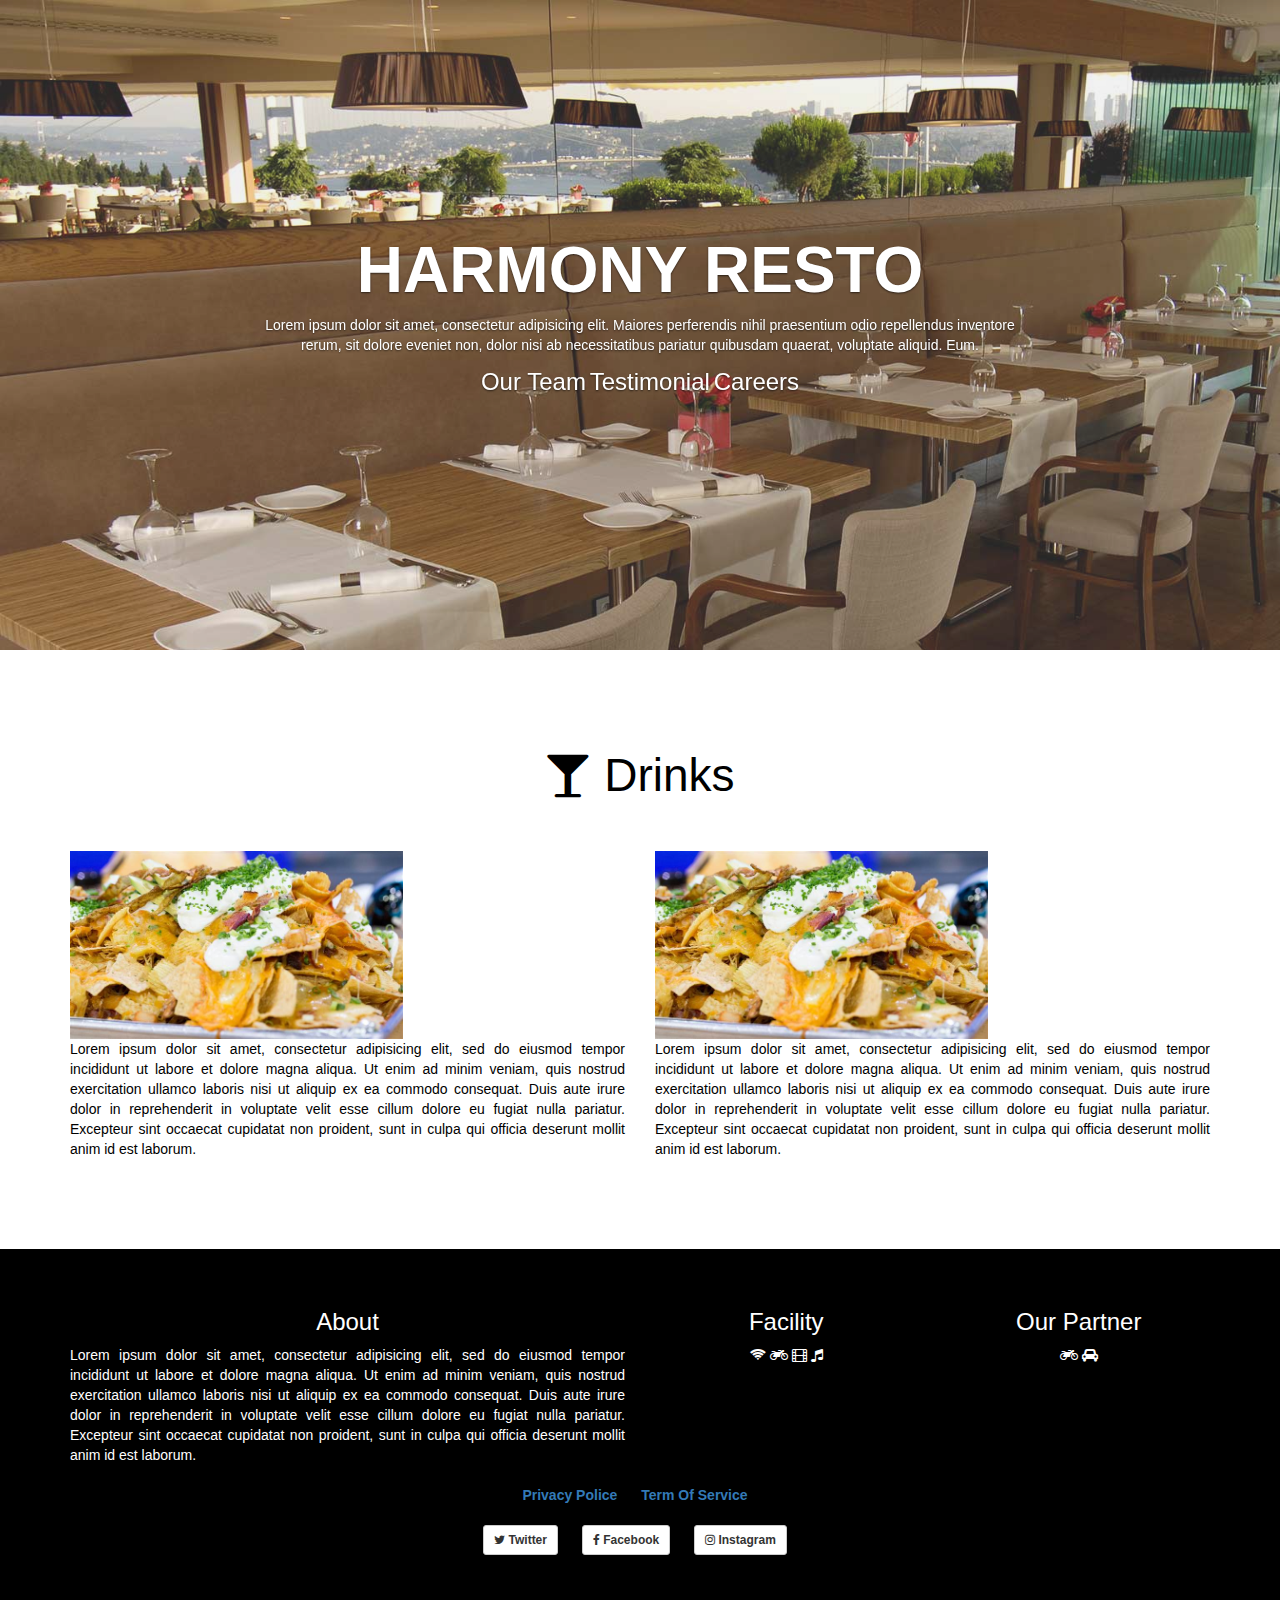
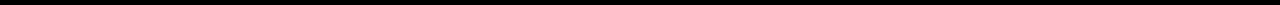
<file: edit.html>
<!DOCTYPE html>
<html>
<head>
	<title>Harmony Resto</title>
	<meta name="viewport" content="width=device-width">
	
	<link rel="stylesheet" type="text/css" href="css/bootstrap.min.css">
	<link rel="stylesheet" type="text/css" href="css/font-awesome.min.css">
	<link rel="stylesheet" type="text/css" href="css/style.css">
	<link rel="stylesheet" type="text/css" href="css/animate.css">
</head>
<body>
	  <!-- Wrapper for slides -->
	  <div class="carousel-inner" role="listbox">
	    <div class="item active pertama">
	      <!-- <img src="img/banner-bg.jpg" alt=""> -->
	      <div class="carousel-caption animated zoomIn">
	        <h1>Harmony Resto</h1>
					<p>Lorem ipsum dolor sit amet, consectetur adipisicing elit. Maiores perferendis nihil praesentium odio repellendus inventore rerum, sit dolore eveniet non, dolor nisi ab necessitatibus pariatur quibusdam quaerat, voluptate aliquid. Eum.</p>
				<div class="des">
					<a href="">Our Team</a>
					<a href="">Testimonial</a>
					<a href="">Careers</a>
				</div>
	      </div>
	    </div>
	    
	  </div>
	</div>


<!-- 	yang di edit mulai dari sini -->

	<div id="who-us" class="who-us text-center">
		<div class="container">
			<div class="row">
				<div class="col-md-12">
					<h2><i class="fa fa-glass" aria-hidden="true"></i> Drinks</h2>
					<br><br>
				</div>
			</div>
			<div class="row" style="text-align: justify;">
				<div class="col-md-6 item">
					<img src="img/image4.jpg" style="width: 60%" align="center">
					<p>Lorem ipsum dolor sit amet, consectetur adipisicing elit, sed do eiusmod
					tempor incididunt ut labore et dolore magna aliqua. Ut enim ad minim veniam,
					quis nostrud exercitation ullamco laboris nisi ut aliquip ex ea commodo
					consequat. Duis aute irure dolor in reprehenderit in voluptate velit esse
					cillum dolore eu fugiat nulla pariatur. Excepteur sint occaecat cupidatat non
					proident, sunt in culpa qui officia deserunt mollit anim id est laborum.</p>
				</div>
				<div class="col-md-6 item">
					<img src="img/image4.jpg" style="width: 60%" align="center">
					<p>Lorem ipsum dolor sit amet, consectetur adipisicing elit, sed do eiusmod
					tempor incididunt ut labore et dolore magna aliqua. Ut enim ad minim veniam,
					quis nostrud exercitation ullamco laboris nisi ut aliquip ex ea commodo
					consequat. Duis aute irure dolor in reprehenderit in voluptate velit esse
					cillum dolore eu fugiat nulla pariatur. Excepteur sint occaecat cupidatat non
					proident, sunt in culpa qui officia deserunt mollit anim id est laborum.</p>
				</div>
			</div>
		</div>
	</div>

<!-- sampai sini yah -->

	<div class="footer">
		<div class="container">
			<div class="row">
				<div class="col-md-6 kiri">
					<h3>About</h3>
					<p>Lorem ipsum dolor sit amet, consectetur adipisicing elit, sed do eiusmod
					tempor incididunt ut labore et dolore magna aliqua. Ut enim ad minim veniam,
					quis nostrud exercitation ullamco laboris nisi ut aliquip ex ea commodo
					consequat. Duis aute irure dolor in reprehenderit in voluptate velit esse
					cillum dolore eu fugiat nulla pariatur. Excepteur sint occaecat cupidatat non
					proident, sunt in culpa qui officia deserunt mollit anim id est laborum.</p>
				</div>
				<div class="kanan">
					<div class="col-md-3 fasilitas item">
						<h3>Facility</h3>
						<i class="fa fa-wifi" aria-hidden="true"></i>
						<i class="fa fa-motorcycle" aria-hidden="true"></i>
						<i class="fa fa-film" aria-hidden="true"></i>
						<i class="fa fa-music" aria-hidden="true"></i>
					</div>
					<div class="col-md-3 partner item">
						<h3>Our Partner</h3>
						<i class="fa fa-motorcycle" aria-hidden="true"></i>
						<i class="fa fa-car" aria-hidden="true"></i>
					</div>
				</div>
				<div class="col-md-12 tulis" align="center">
					<a href="">Privacy Police</a>
					<a href="">Term Of Service</a>
				</div>
				<div class="col-md-12 bawah" align="center">
					<a href="#" class="btn btn-sm btn-default"><i class="fa fa-twitter"></i> Twitter</a>
					<a href="#" class="btn btn-sm btn-default"><i class="fa fa-facebook"></i> Facebook</a>
					<a href="#" class="btn btn-sm btn-default"><i class="fa fa-instagram"></i> Instagram</a>
				</div>
			</div>
		</div>
	</div>
	
	<script src="https://code.jquery.com/jquery-3.2.0.min.js"></script>
	<script src="js/bootstrap.min.js"></script>
	<script src="js/custom.js"></script>
</body>
</html>
</file>
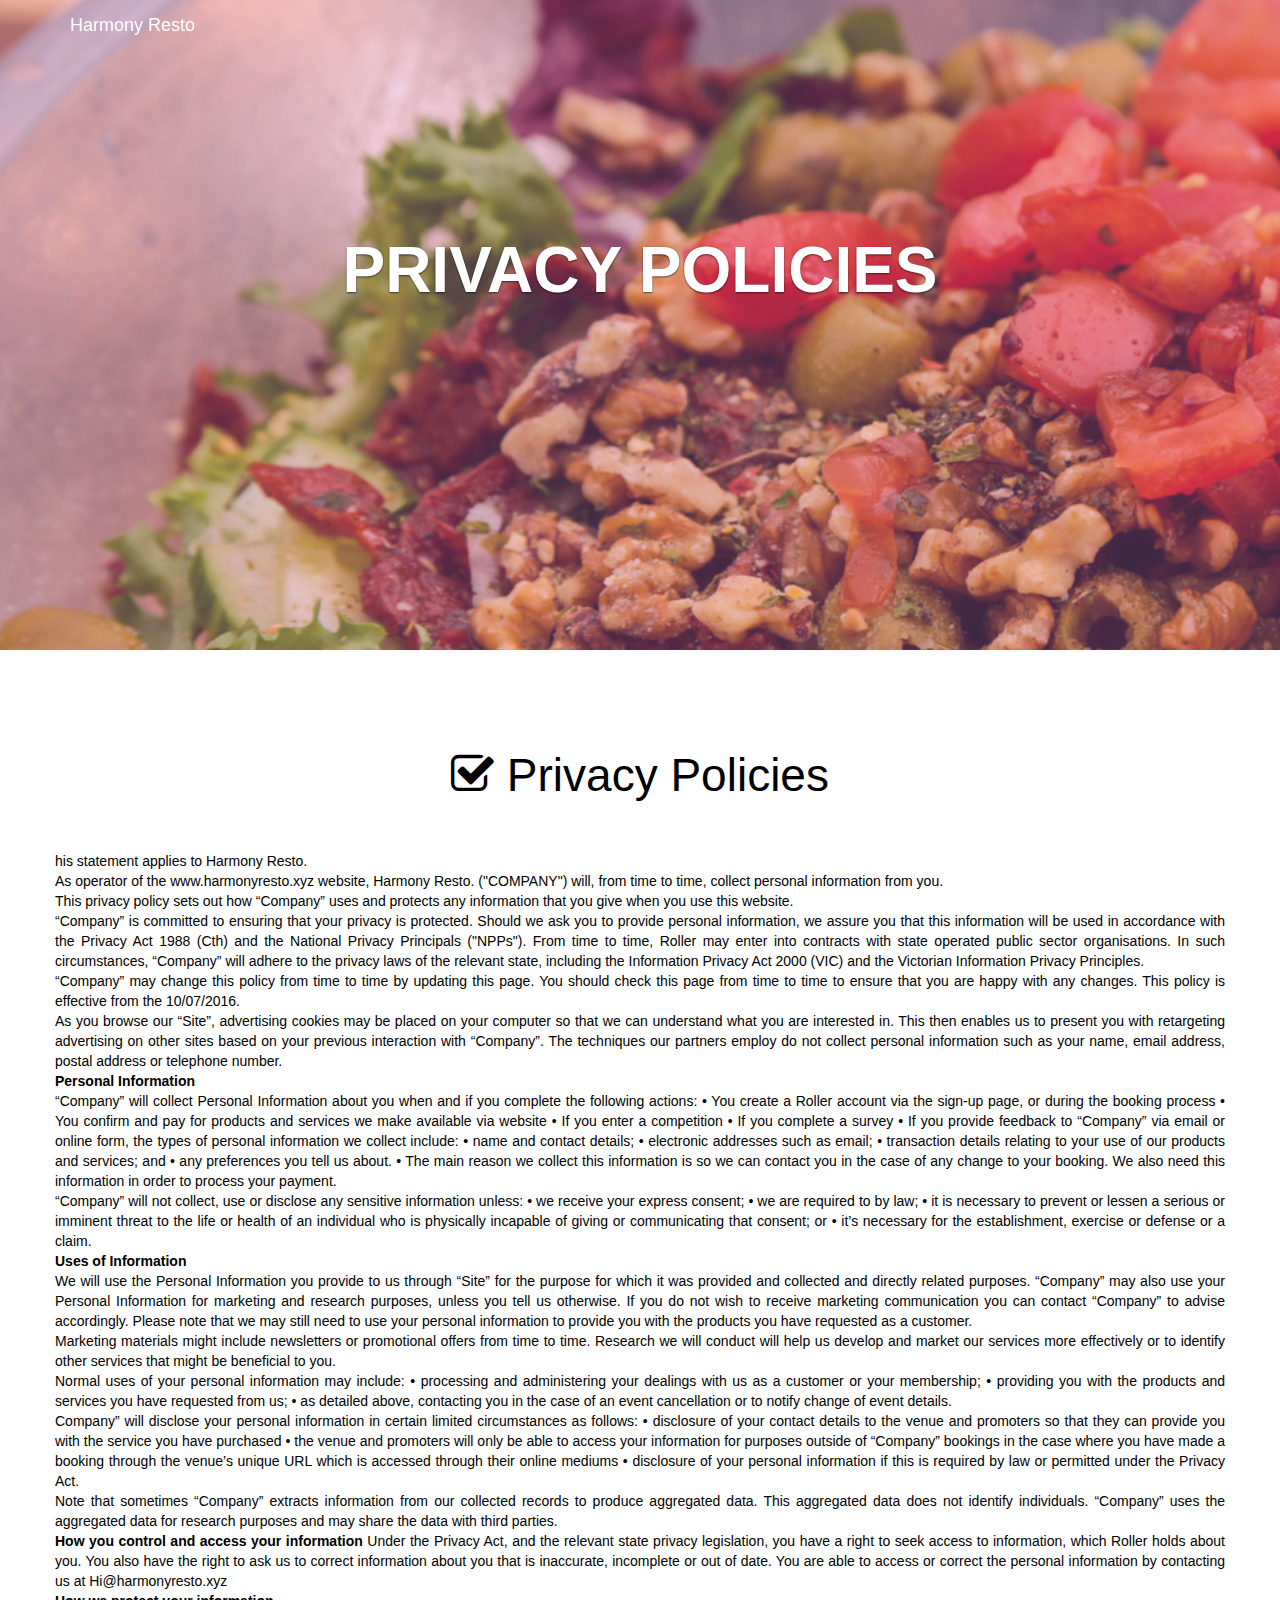
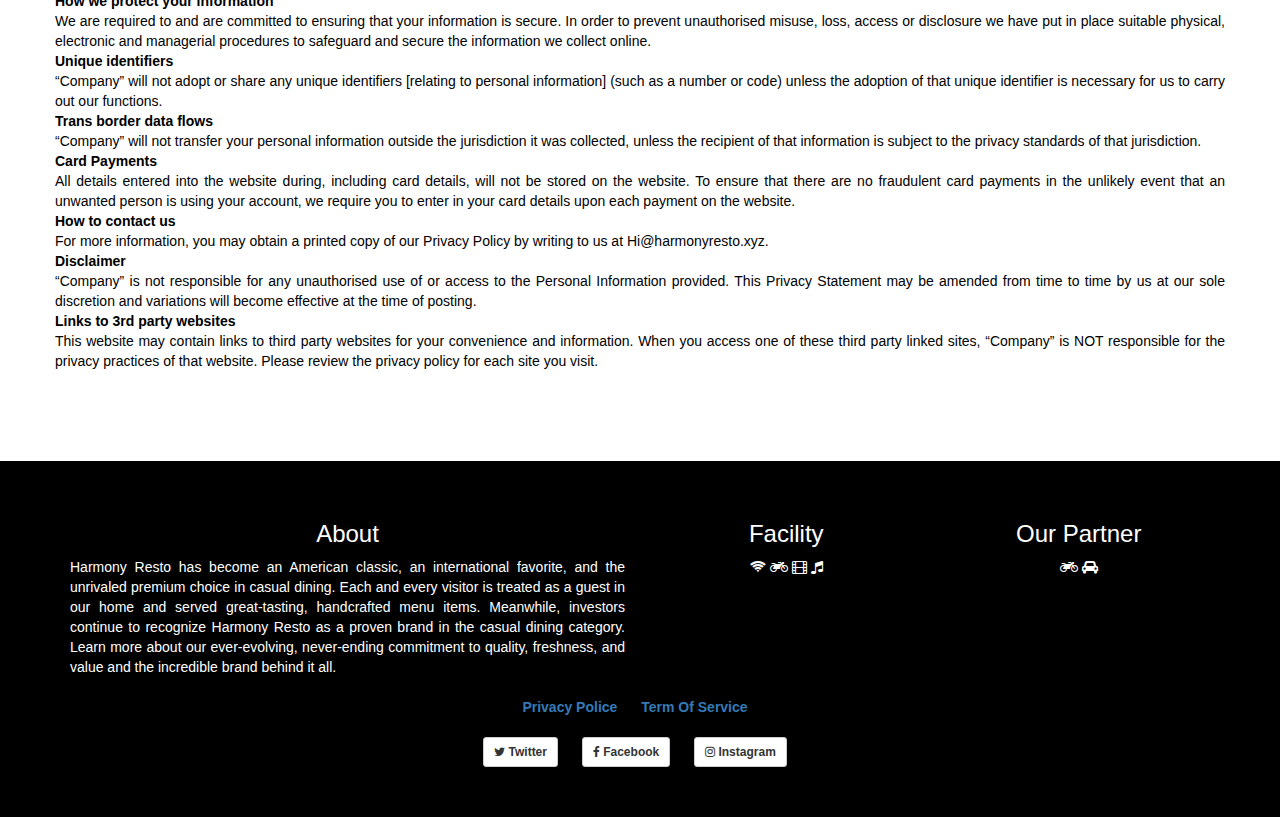
<file: Privacy.html>
<!DOCTYPE html>
<html>
<head>
	<title>Harmony Resto</title>
	<meta name="viewport" content="width=device-width">
	
	<link rel="stylesheet" type="text/css" href="css/bootstrap.min.css">
	<link rel="stylesheet" type="text/css" href="css/font-awesome.min.css">
	<link rel="stylesheet" type="text/css" href="css/style.css">
	<link rel="stylesheet" type="text/css" href="css/animate.css">
	<style type="text/css">
		.carousel-inner::before {
			background-image: url('img/image6.jpg');
		}
		.carousel-inner{
			background-color:hsla(290,60%,70%,0.3);
		}
		.navbar-fixed-top{
			position: absolute;
		}
	</style>
</head>
<body>
<nav class="navbar navbar-fixed-top" id="main-nav">
		<div class="container">
			<!-- Brand and toggle get grouped for better mobile display -->
			<div class="navbar-header">
				<button type="button" class="navbar-toggle collapsed" data-toggle="collapse" data-target="#bs-example-navbar-collapse-1" aria-expanded="false">
					<span class="sr-only">Toggle navigation</span>
					<span class="icon-bar"></span>
					<span class="icon-bar"></span>
					<span class="icon-bar"></span>
				</button>
				<a class="navbar-brand animated slideInLeft" href="index.html">Harmony Resto</a>
			</div>
		</div><!-- /.container-fluid -->
	</nav>
	<!-- Wrapper for slides -->
	<div class="carousel-inner" role="listbox">
	    <div class="item active pertama">
	      <!-- <img src="img/banner-bg.jpg" alt=""> -->
	      <div class="carousel-caption animated zoomIn">
	        <h1>Privacy Policies</h1>
				
	      </div>
	    </div>
	    
	  </div>
	</div>

<!-- 	yang di edit mulai dari sini -->

	<div id="who-us" class="who-us text-center">
		<div class="container">
			<div class="row">
				<div class="col-md-12">
					<h2><i class="fa fa-check-square-o" aria-hidden="true"></i> Privacy Policies</h2>
					<br><br>
				</div>
			</div>
			<div class="row">
				<div class="item posting">
					<p>his statement applies to Harmony Resto.
						<br>
					As operator of the www.harmonyresto.xyz website, Harmony Resto.  ("COMPANY") will, from time to time, collect personal information from you.
							<br>
					This privacy policy sets out how “Company” uses and protects any information that you give when you use this website.
							<br>
					“Company” is committed to ensuring that your privacy is protected. Should we ask you to provide personal information, we assure you that this information will be used in accordance with the Privacy Act 1988 (Cth) and the National Privacy Principals ("NPPs"). From time to time, Roller may enter into contracts with state operated public sector organisations. In such circumstances, “Company” will adhere to the privacy laws of the relevant state, including the Information Privacy Act 2000 (VIC) and the Victorian Information Privacy Principles.
							<br>
					“Company” may change this policy from time to time by updating this page. You should check this page from time to time to ensure that you are happy with any changes. This policy is effective from the 10/07/2016.
							<br>
					As you browse our “Site”, advertising cookies may be placed on your computer so that we can understand what you are interested in. This then enables us to present you with retargeting advertising on other sites based on your previous interaction with “Company”. The techniques our partners employ do not collect personal information such as your name, email address, postal address or telephone number.
							<br>
					<b>Personal Information</b><br>
					“Company”  will collect Personal Information about you when and if you complete the following actions:

					•    You create a Roller account via the sign-up page, or during the booking process
					•    You confirm and pay for products and services we make available via website
					•    If you enter a competition
					•    If you complete a survey
					•    If you provide feedback to “Company”  via email or online form, the types of personal information we collect include:

					•    name and contact details;
					•    electronic addresses such as email;
					•    transaction details relating to your use of our products and services; and
					•    any preferences you tell us about.
					•    The main reason we collect this information is so we can contact you in the case of any change to your booking. We also need this information in order to process your payment.
						<br>
					“Company”  will not collect, use or disclose any sensitive information unless:

					•    we receive your express consent;
					•    we are required to by law;
					•    it is necessary to prevent or lessen a serious or imminent threat to the life or health of an individual who is physically incapable of giving or communicating that consent; or
					•    it’s necessary for the establishment, exercise or defense or a claim.
						<br>
					<b>Uses of Information</b><br>
					We will use the Personal Information you provide to us through “Site” for the purpose for which it was provided and collected and directly related purposes. “Company” may also use your Personal Information for marketing and research purposes, unless you tell us otherwise. If you do not wish to receive marketing communication you can contact “Company” to advise accordingly. Please note that we may still need to use your personal information to provide you with the products you have requested as a customer.
						<br>
					Marketing materials might include newsletters or promotional offers from time to time. Research we will conduct will help us develop and market our services more effectively or to identify other services that might be beneficial to you.
						<br>
					Normal uses of your personal information may include:

					•    processing and administering your dealings with us as a customer or your membership;
					•    providing you with the products and services you have requested from us;
					•    as detailed above, contacting you in the case of an event cancellation or to notify change of event details.
						<br>
					Company” will disclose your personal information in certain limited circumstances as follows:

					•    disclosure of your contact details to the venue and promoters so that they can provide you with the service you have purchased
					•    the venue and promoters will only be able to access your information for purposes outside of “Company” bookings in the case where you have made a booking through the venue’s unique URL which is accessed through their online mediums
					•    disclosure of your personal information if this is required by law or permitted under the Privacy Act.
						<br>
					Note that sometimes “Company” extracts information from our collected records to produce aggregated data. This aggregated data does not identify individuals. “Company” uses the aggregated data for research purposes and may share the data with third parties.
						<br>
					<b>How you control and access your information</b>
					Under the Privacy Act, and the relevant state privacy legislation, you have a right to seek access to information, which Roller holds about you. You also have the right to ask us to correct information about you that is inaccurate, incomplete or out of date. You are able to access or correct the personal information by contacting us at Hi@harmonyresto.xyz
						<br>
					<b>How we protect your information</b><br>
					We are required to and are committed to ensuring that your information is secure. In order to prevent unauthorised misuse, loss, access or disclosure we have put in place suitable physical, electronic and managerial procedures to safeguard and secure the information we collect online.
						<br>
					<b>Unique identifiers</b><br>
					“Company” will not adopt or share any unique identifiers [relating to personal information] (such as a number or code) unless the adoption of that unique identifier is necessary for us to carry out our functions.
						<br>
					<b>Trans border data flows</b><br>
					“Company” will not transfer your personal information outside the jurisdiction it was collected, unless the recipient of that information is subject to the privacy standards of that jurisdiction.
						<br>
					<b>Card Payments</b><br>
					All details entered into the website during, including card details, will not be stored on the website. To ensure that there are no fraudulent card payments in the unlikely event that an unwanted person is using your account, we require you to enter in your card details upon each payment on the website.
						<br>
					<b>How to contact us</b><br>
					For more information, you may obtain a printed copy of our Privacy Policy by writing to us at Hi@harmonyresto.xyz.
						<br>
					<b>Disclaimer</b><br>
					“Company” is not responsible for any unauthorised use of or access to the Personal Information provided. This Privacy Statement may be amended from time to time by us at our sole discretion and variations will become effective at the time of posting.
						<br>
					<b>Links to 3rd party websites</b><br>
					This website may contain links to third party websites for your convenience and information. When you access one of these third party linked sites, “Company” is NOT responsible for the privacy practices of that website. Please review the privacy policy for each site you visit.</p>
				</div>
			</div>
		</div>
	</div>


<!-- sampai sini yah -->

	<div class="footer">
		<div class="container">
			<div class="row">
				<div class="col-md-6 kiri">
					<h3>About</h3>
					<p>Harmony Resto has become an American classic, an international favorite, and the unrivaled premium choice in casual dining. Each and every visitor is treated as a guest in our home and served great-tasting, handcrafted menu items. Meanwhile, investors continue to recognize Harmony Resto as a proven brand in the casual dining category. Learn more about our ever-evolving, never-ending commitment to quality, freshness, and value and the incredible brand behind it all.</p>
				</div>
				<div class="kanan">
					<div class="col-md-3 fasilitas item">
						<h3>Facility</h3>
						<i class="fa fa-wifi" aria-hidden="true"></i>
						<i class="fa fa-motorcycle" aria-hidden="true"></i>
						<i class="fa fa-film" aria-hidden="true"></i>
						<i class="fa fa-music" aria-hidden="true"></i>
					</div>
					<div class="col-md-3 partner item">
						<h3>Our Partner</h3>
						<i class="fa fa-motorcycle" aria-hidden="true"></i>
						<i class="fa fa-car" aria-hidden="true"></i>
					</div>
				</div>
				<div class="col-md-12 tulis" align="center">
					<a href="Privacy.html">Privacy Police</a>
					<a href="Tos.html">Term Of Service</a>
				</div>
				<div class="col-md-12 bawah" align="center">
					<a href="#" class="btn btn-sm btn-default"><i class="fa fa-twitter"></i> Twitter</a>
					<a href="#" class="btn btn-sm btn-default"><i class="fa fa-facebook"></i> Facebook</a>
					<a href="#" class="btn btn-sm btn-default"><i class="fa fa-instagram"></i> Instagram</a>
				</div>
			</div>
		</div>
	</div>
	
	<script src="https://code.jquery.com/jquery-3.2.0.min.js"></script>
	<script src="js/bootstrap.min.js"></script>
	<script src="js/custom.js"></script>
</body>
</html>
</file>
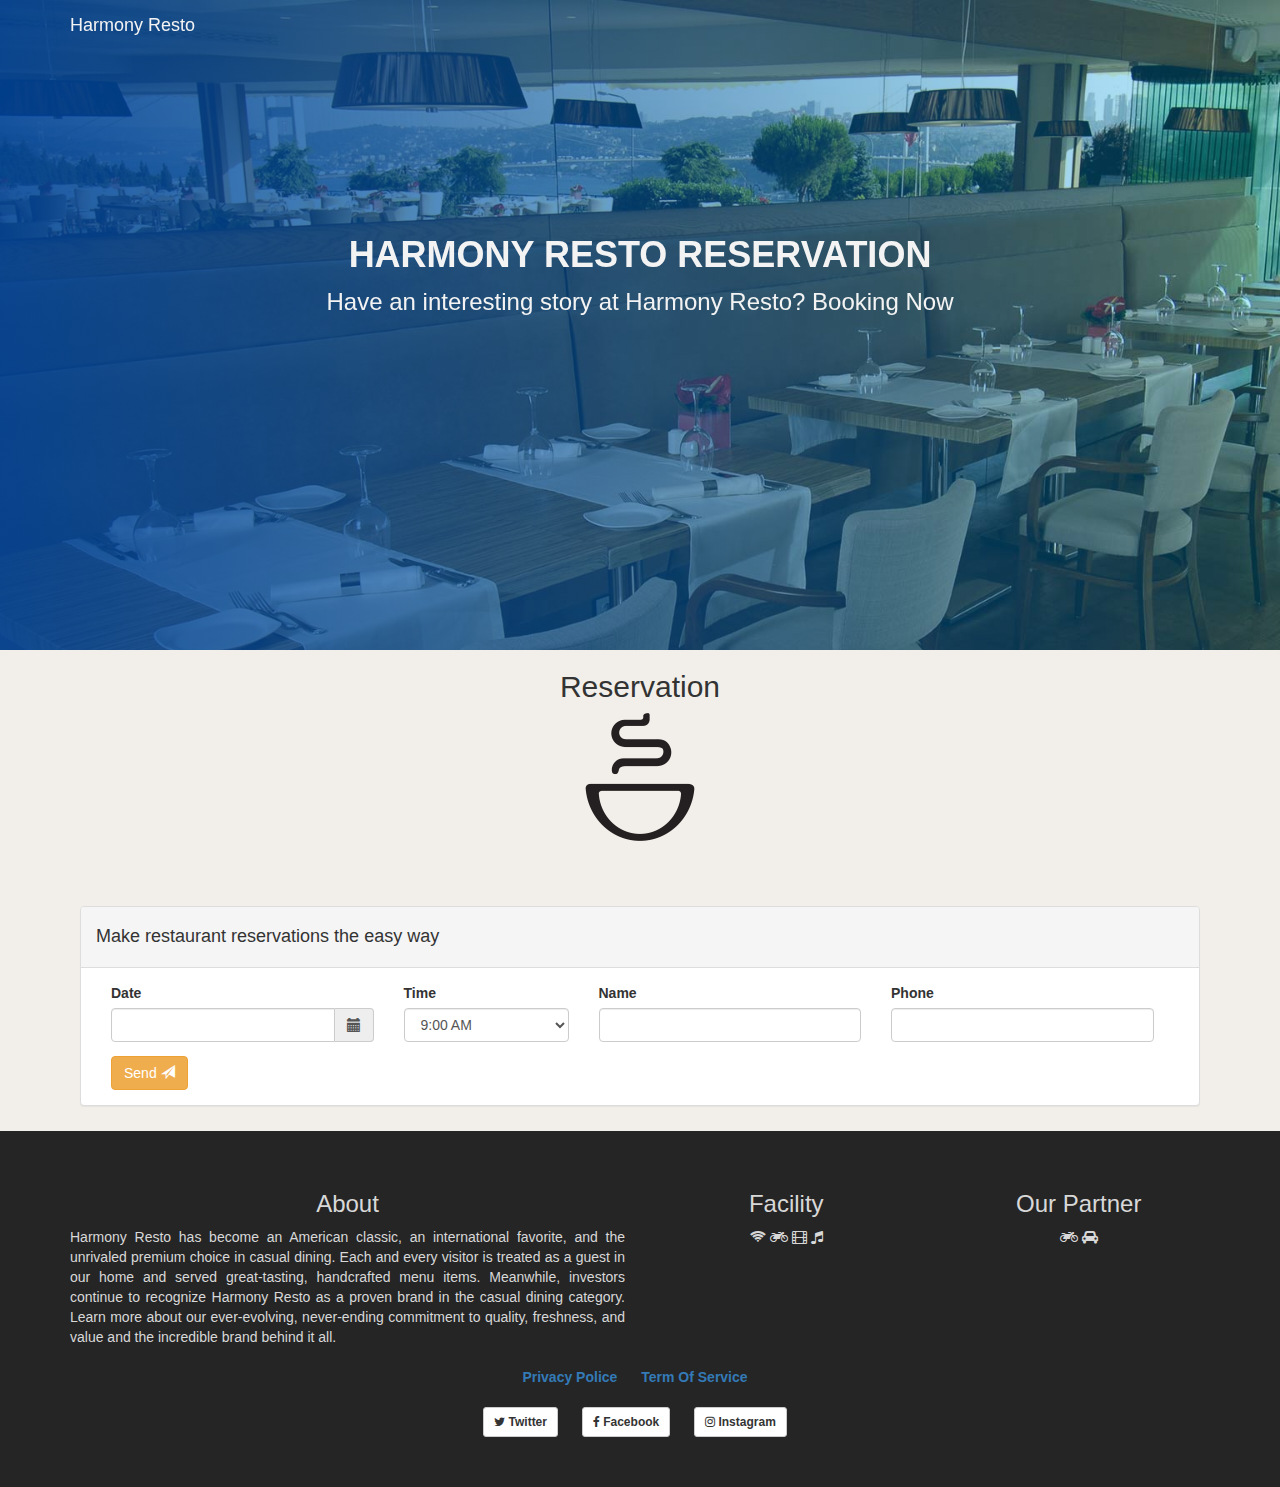
<file: braga/boking.html>
<!DOCTYPE html>
<html>
<head>
    <title>Harmony Resto</title>
    <meta name="viewport" content="width=device-width">
    
    <link rel="stylesheet" type="text/css" href="css/bootstrap.min.css">
    <link rel="stylesheet" type="text/css" href="css/font-awesome.min.css">
    <link rel="stylesheet" type="text/css" href="css/style.css">
    <link rel="stylesheet" type="text/css" href="css/animate.css">
    <style type="text/css">
        body{
            background-color: rgba(150, 122, 85, 0.12);
        }
        .panel-default{
            margin: 25px;
        }
        .center-div{
            margin: 0 auto;
            width:80%; /* value of your choice which suits your alignment */
        }
        .navbar-fixed-top{
            position: absolute;
        }
    </style>
</head>
<body>
<nav class="navbar navbar-fixed-top" id="main-nav">
        <div class="container">
            <!-- Brand and toggle get grouped for better mobile display -->
            <div class="navbar-header">
                <button type="button" class="navbar-toggle collapsed" data-toggle="collapse" data-target="#bs-example-navbar-collapse-1" aria-expanded="false">
                    <span class="sr-only">Toggle navigation</span>
                    <span class="icon-bar"></span>
                    <span class="icon-bar"></span>
                    <span class="icon-bar"></span>
                </button>
                <a class="navbar-brand animated slideInLeft" href="../index.html">Harmony Resto</a>
            </div>
        </div><!-- /.container-fluid -->
    </nav>
      <!-- Wrapper for slides -->
      <div class="carousel-inner carousel-header" role="listbox">
        <div class="item active pertama">
          <!-- <img src="img/banner-bg.jpg" alt=""> -->
          <div class="carousel-caption animated zoomIn">
            <h1>Harmony Resto Reservation</h1>
                <div class="des">
                    <p>Have an interesting story at Harmony Resto? Booking Now</p>
                </div>
          </div>
        </div>
        
      </div>
    </div>


<!--    yang di edit mulai dari sini -->
        <div class="container">
            <div class="row text-center">
                <div class="col-md-12">
                    <h2>Reservation</h2>
                    <img class="img-responsive" src="img/coffe.png" alt="Reservation" style="margin: 0 auto;">
                    <br><br>
                </div>
            </div>
            <div class="row">
                
                <div class="panel panel-default">
                  <div class="panel-heading"><h4>Make restaurant reservations the easy way</h4></div>
                  <div class="panel-body">
                    <div class="container text-left">
                        <div class="row">
                            <form id="booknow" class="form" autocomplete="off">

                            <!--BOOK NOW-->
                                <div class="col-md-3 date"><label>Date</label>
                                    <div class="input-group date" data-date="">
                                        <input type="text" class="form-control" name="tgl_book" required/>
                                        <span class="input-group-addon add-on"><i class="glyphicon glyphicon-calendar"></i></span>
                                    </div>
                                </div>
                                <div class="col-md-2">
                                    <label>Time</label>
                                    <select class="form-control" name="time_book" id="timebook" autocomplete="off" required>
                                        <option value="09:00">9:00 AM</option>
                                        <option value="09:30">9:30 AM</option>
                                        <option value="10:00">10:00 AM</option>
                                        <option value="10:30">10:30 AM</option>
                                        <option value="11:00">11:00 AM</option>
                                        <option value="11:30">11:30 AM</option>
                                        <option value="12:00">12:00 PM</option>
                                        <option value="12:30">12:30 PM</option>
                                        <option value="13:00">1:00 PM</option>
                                        <option value="13:30">1:30 PM</option>
                                        <option value="14:00">2:00 PM</option>
                                        <option value="14:30">2:30 PM</option>
                                        <option value="15:00">3:00 PM</option>
                                        <option value="15:30">3:30 PM</option>
                                        <option value="16:00">4:00 PM</option>
                                        <option value="16:30">4:30 PM</option>
                                        <option value="17:00">5:00 PM</option>
                                        <option value="17:30">5:30 PM</option>
                                        <option value="18:00">6:00 PM</option>
                                        <option value="18:30">6:30 PM</option>
                                        <option value="19:00">7:00 PM</option>
                                        <option value="19:30">7:30 PM</option>
                                        <option value="20:00">8:00 PM</option>
                                        <option value="20:30">8:30 PM</option>
                                        <option value="21:00">9:00 PM</option>
                                        <option value="21:30">9:30 PM</option>
                                        <option value="22:00">10:00 PM</option>
                                        <option value="22:30">10:30 PM</option>
                                        <option value="23:00">11:00 PM</option>
                                        <option value="23:30">11:30 PM</option>
                                    </select>
                                </div>
                                <div class="col-md-3">
                                    <label>Name</label>
                                    <input type="text" value="" name="name" class="form-control date_departure hasDatepicker" autocomplete="off" required>
                                </div>
                                <div class="col-md-3">
                                    <label>Phone</label>
                                    <input type="text" value="" name="phone" class="form-control date_departure hasDatepicker" autocomplete="off" required>
                                </div>

                                  <div class="col-md-4" style="margin-top: 1em;position: relative;right: 0;left: 0;">
                                    <button type="submit" class="btn btn-warning" >Send <span class="glyphicon glyphicon-send"></span></button>
                                  </div>

                            </form>
                        </div>
                    </div>
                  </div>
                </div>
            </div>
        </div>
    </div>

<!-- sampai sini yah -->

    <div class="footer">
        <div class="container">
            <div class="row">
                <div class="col-md-6 kiri">
                    <h3>About</h3>
                    <p>Harmony Resto has become an American classic, an international favorite, and the unrivaled premium choice in casual dining. Each and every visitor is treated as a guest in our home and served great-tasting, handcrafted menu items. Meanwhile, investors continue to recognize Harmony Resto as a proven brand in the casual dining category. Learn more about our ever-evolving, never-ending commitment to quality, freshness, and value and the incredible brand behind it all.</p>
                </div>
                <div class="kanan">
                    <div class="col-md-3 fasilitas item">
                        <h3>Facility</h3>
                        <i class="fa fa-wifi" aria-hidden="true"></i>
                        <i class="fa fa-motorcycle" aria-hidden="true"></i>
                        <i class="fa fa-film" aria-hidden="true"></i>
                        <i class="fa fa-music" aria-hidden="true"></i>
                    </div>
                    <div class="col-md-3 partner item">
                        <h3>Our Partner</h3>
                        <i class="fa fa-motorcycle" aria-hidden="true"></i>
                        <i class="fa fa-car" aria-hidden="true"></i>
                    </div>
                </div>
                <div class="col-md-12 tulis" align="center">
                    <a href="../Privacy.html">Privacy Police</a>
                    <a href="../Tos.html">Term Of Service</a>
                </div>
                <div class="col-md-12 bawah" align="center">
                    <a href="#" class="btn btn-sm btn-default"><i class="fa fa-twitter"></i> Twitter</a>
                    <a href="#" class="btn btn-sm btn-default"><i class="fa fa-facebook"></i> Facebook</a>
                    <a href="#" class="btn btn-sm btn-default"><i class="fa fa-instagram"></i> Instagram</a>
                </div>
            </div>
        </div>
    </div>



    <!--
    
    <script src="http://formvalidation.io/vendor/formvalidation/js/formValidation.min.js"></script>
    <script src="http://formvalidation.io/vendor/formvalidation/js/framework/bootstrap.min.js"></script>
    <script src="js/bootstrap-datepicker.js"></script>
    <script src="js/custom.js"></script>

     -->
    <script src="js/jquery-2.2.4.min.js"></script>
    <script src="js/bootstrap.min.js"></script>

</body>
</html>
</file>
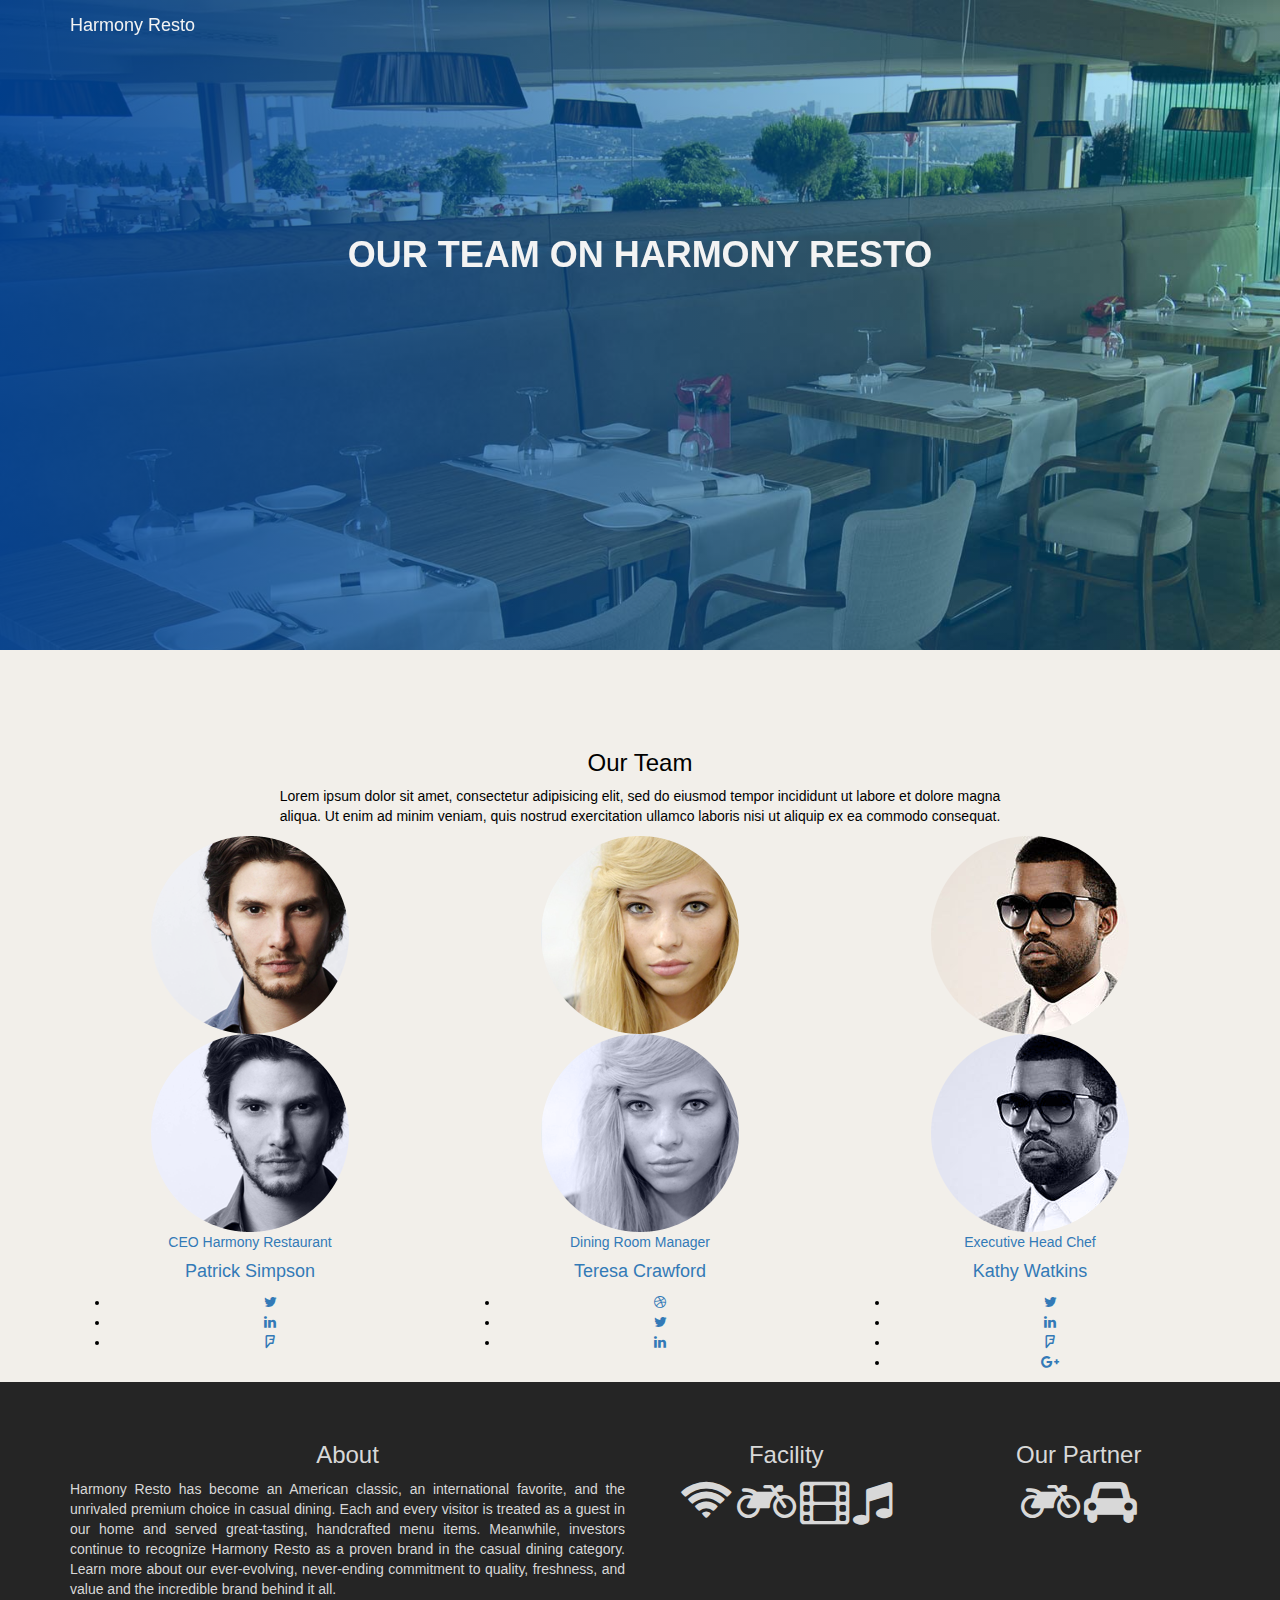
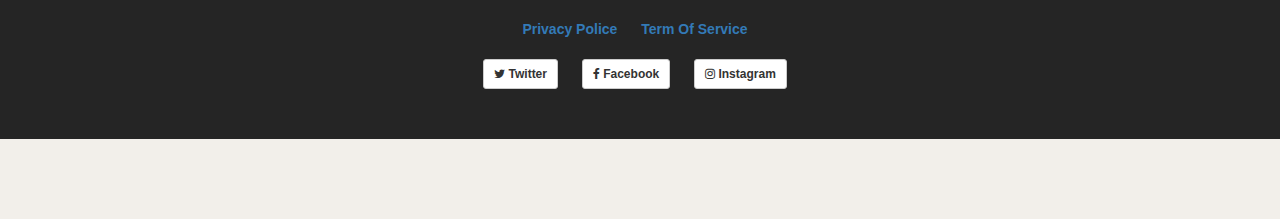
<file: braga/ourteam.html>
<!DOCTYPE html>
<html>
<head>
    <title>Harmony Resto</title>
    <meta name="viewport" content="width=device-width">
    
    <link rel="stylesheet" type="text/css" href="css/bootstrap.min.css">
    <link rel="stylesheet" type="text/css" href="css/font-awesome.min.css">
    <link rel="stylesheet" type="text/css" href="css/style.css">
    <link rel="stylesheet" type="text/css" href="css/animate.css">
    <style type="text/css">
        body{
            background-color: rgba(150, 122, 85, 0.12);
        }
        .panel-default{
            margin: 25px;
        }
        .center-div{
            margin: 0 auto;
            width:80%; /* value of your choice which suits your alignment */
        }
        .navbar-fixed-top{
            position: absolute;
        }
    </style>
</head>
<body>
<nav class="navbar navbar-fixed-top" id="main-nav">
        <div class="container">
            <!-- Brand and toggle get grouped for better mobile display -->
            <div class="navbar-header">
                <button type="button" class="navbar-toggle collapsed" data-toggle="collapse" data-target="#bs-example-navbar-collapse-1" aria-expanded="false">
                    <span class="sr-only">Toggle navigation</span>
                    <span class="icon-bar"></span>
                    <span class="icon-bar"></span>
                    <span class="icon-bar"></span>
                </button>
                <a class="navbar-brand animated slideInLeft" href="../index.html">Harmony Resto</a>
            </div>
        </div><!-- /.container-fluid -->
    </nav>
      <!-- Wrapper for slides -->
      <div class="carousel-inner carousel-header" role="listbox">
        <div class="item active pertama">
          <!-- <img src="img/banner-bg.jpg" alt=""> -->
          <div class="carousel-caption animated zoomIn">
            <h1>Our Team on Harmony Resto</h1>
                <div class="des">
                </div>
          </div>
        </div>
        
      </div>
    </div>


<!--    yang di edit mulai dari sini -->

    <div id="speakers" class="who-us text-center">
                <h3>Our Team</h3> <!-- Section Title -->
        <div class="separator"></div>
        <div class="container">
            <div class="col-md-8 col-md-offset-2">
                <!-- Section Description -->
                <p>Lorem ipsum dolor sit amet, consectetur adipisicing elit, sed do eiusmod tempor incididunt ut labore et dolore magna aliqua. Ut enim ad minim veniam, quis nostrud exercitation ullamco laboris nisi ut aliquip ex ea commodo consequat.</p>
            </div>
            
            <!-- First Row of Speakers -->
            <div class="row">
            
                <!-- Speaker 1 -->
                <div class="col-md-4">
                    <a href="#" class="member-profile">
                        <div class="unhover_img">
                        <img src="img/team1.png" alt="" />
                        </div>
                        <div class="hover_img">
                        <img src="img/team1-hover.png" alt="" />
                        </div>
                        <span>CEO Harmony Restaurant</span>
                        <h4><span>Patrick Simpson</span></h4>
                    </a>    
                    <ul>
                        <li><a href="#" target="_blank"><i class="fa fa-twitter"></i></a></li>
                        <li><a href="#"  target="_blank"><i class="fa fa-linkedin"></i></a></li>
                        <li><a href="#" target="_blank"><i class="fa fa-foursquare"></i></a></li>                       
                    </ul>
                </div>
                
                <!-- Speaker 2 -->
                <div class="col-md-4">
                    <a href="#" class="member-profile">
                        <div class="unhover_img">
                        <img src="img/team2.png" alt="" />
                        </div>
                        <div class="hover_img">
                        <img src="img/team2-hover.png" alt="" />
                        </div>
                        <span>Dining Room Manager</span>
                        <h4><span>Teresa Crawford</span></h4>
                    </a>    
                    <ul>
                        <li><a href="#" target="_blank"><i class="fa fa-dribbble"></i></a></li>
                        <li><a href="#" target="_blank"><i class="fa fa-twitter"></i></a></li>
                        <li><a href="#"  target="_blank"><i class="fa fa-linkedin"></i></a></li>
                    </ul>
                </div>
                
                <!-- Speaker 4 -->
                <div class="col-md-4">
                    <a href="#" class="member-profile">
                        <div class="unhover_img">
                        <img src="img/team4.png" alt="" />
                        </div>
                        <div class="hover_img">
                        <img src="img/team4-hover.png" alt="" />
                        </div>
                        <span>Executive Head Chef</span>
                        <h4><span>Kathy Watkins</span></h4>
                    </a>                    
                    <ul>
                        <li><a href="#" target="_blank"><i class="fa fa-twitter"></i></a></li>
                        <li><a href="#"  target="_blank"><i class="fa fa-linkedin"></i></a></li>
                        <li><a href="#" target="_blank"><i class="fa fa-foursquare"></i></a></li>
                        <li><a href="#" target="_blank"><i class="fa fa-google-plus"></i></a></li>
                    </ul>                       
                </div>
                
            </div> <!-- End First Row -->
            <div class="clear"></div>
    </div>



<!-- sampai sini yah -->

    <div class="footer">
        <div class="container">
            <div class="row">
                <div class="col-md-6 kiri">
                    <h3>About</h3>
                    <p>Harmony Resto has become an American classic, an international favorite, and the unrivaled premium choice in casual dining. Each and every visitor is treated as a guest in our home and served great-tasting, handcrafted menu items. Meanwhile, investors continue to recognize Harmony Resto as a proven brand in the casual dining category. Learn more about our ever-evolving, never-ending commitment to quality, freshness, and value and the incredible brand behind it all.</p>
                </div>
                <div class="kanan">
                    <div class="col-md-3 fasilitas item">
                        <h3>Facility</h3>
                        <i class="fa fa-wifi" aria-hidden="true"></i>
                        <i class="fa fa-motorcycle" aria-hidden="true"></i>
                        <i class="fa fa-film" aria-hidden="true"></i>
                        <i class="fa fa-music" aria-hidden="true"></i>
                    </div>
                    <div class="col-md-3 partner item">
                        <h3>Our Partner</h3>
                        <i class="fa fa-motorcycle" aria-hidden="true"></i>
                        <i class="fa fa-car" aria-hidden="true"></i>
                    </div>
                </div>
                <div class="col-md-12 tulis" align="center">
                    <a href="../Privacy.html">Privacy Police</a>
                    <a href="../Tos.html">Term Of Service</a>
                </div>
                <div class="col-md-12 bawah" align="center">
                    <a href="#" class="btn btn-sm btn-default"><i class="fa fa-twitter"></i> Twitter</a>
                    <a href="#" class="btn btn-sm btn-default"><i class="fa fa-facebook"></i> Facebook</a>
                    <a href="#" class="btn btn-sm btn-default"><i class="fa fa-instagram"></i> Instagram</a>
                </div>
            </div>
        </div>
    </div>



    <!--
    
    <script src="http://formvalidation.io/vendor/formvalidation/js/formValidation.min.js"></script>
    <script src="http://formvalidation.io/vendor/formvalidation/js/framework/bootstrap.min.js"></script>
    <script src="js/bootstrap-datepicker.js"></script>
    <script src="js/custom.js"></script>

     -->
    <script src="js/jquery-2.2.4.min.js"></script>
    <script src="js/bootstrap.min.js"></script>

</body>
</html>
</file>
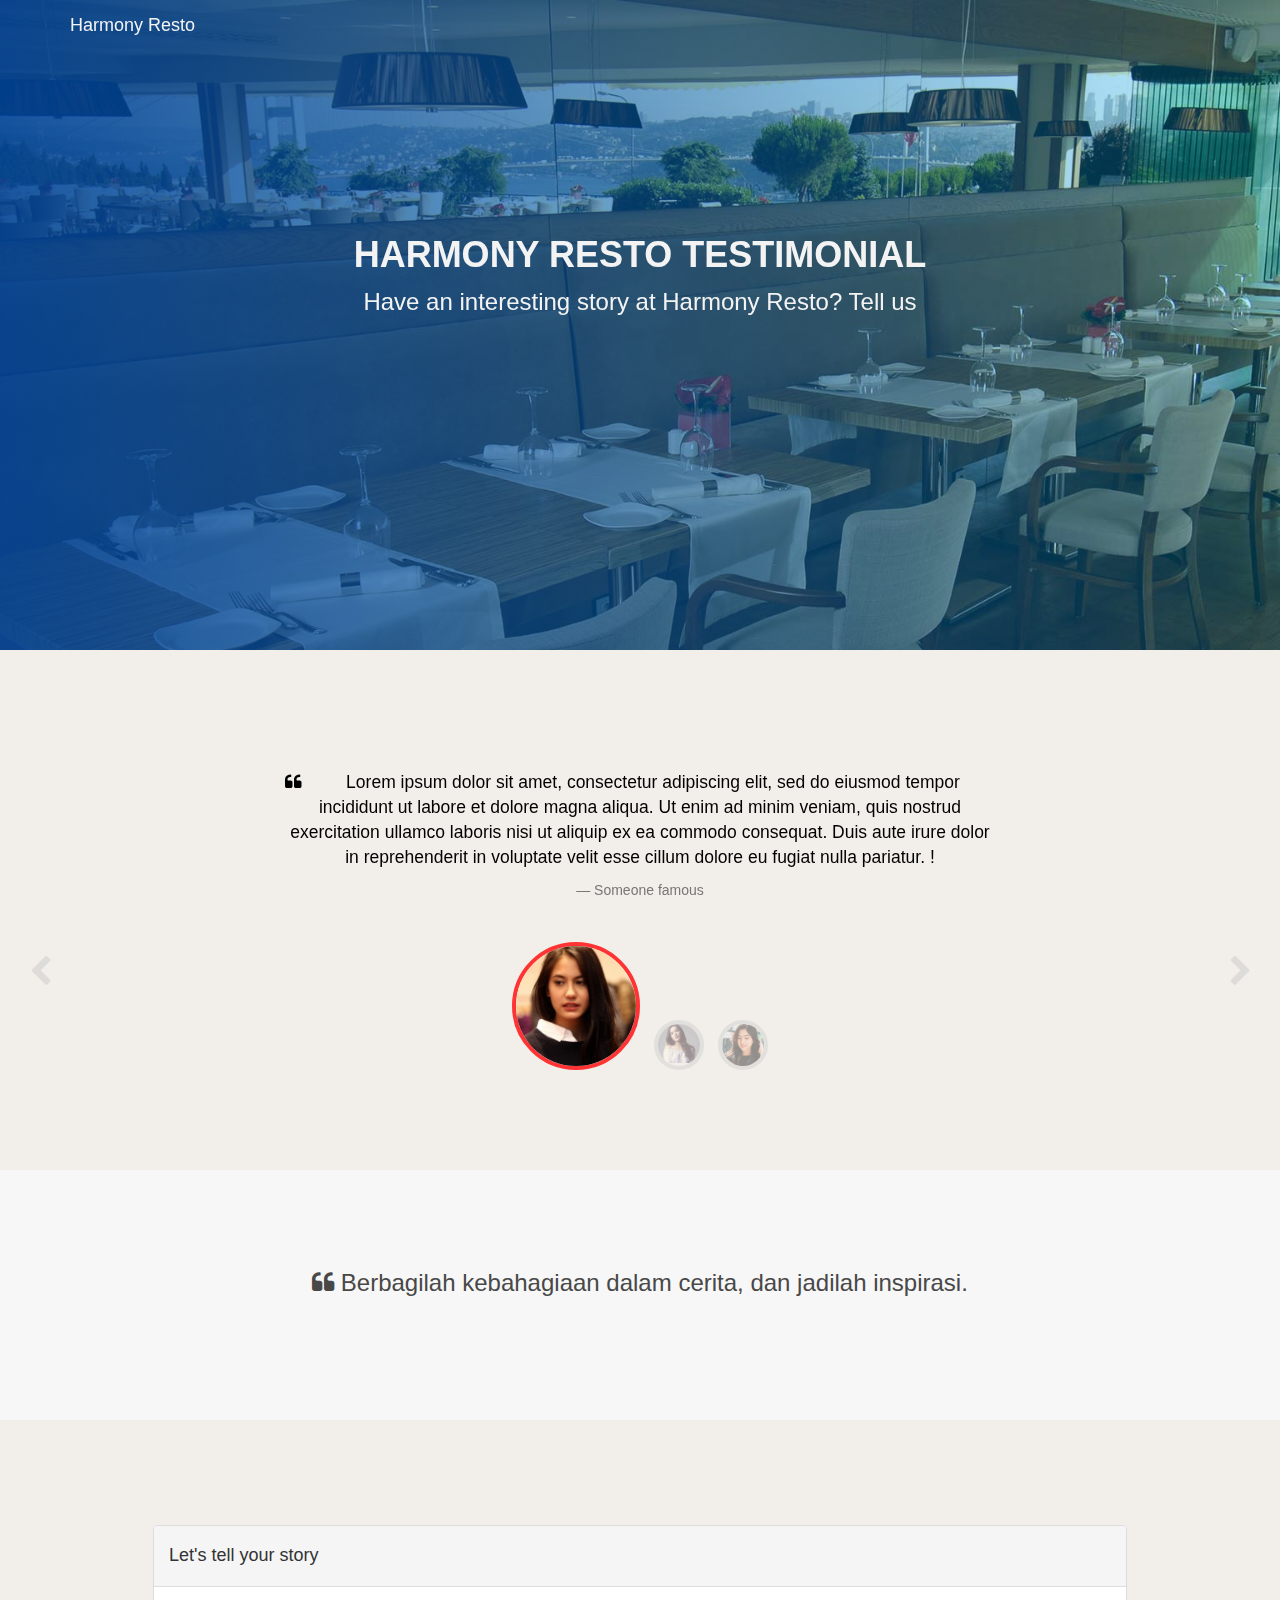
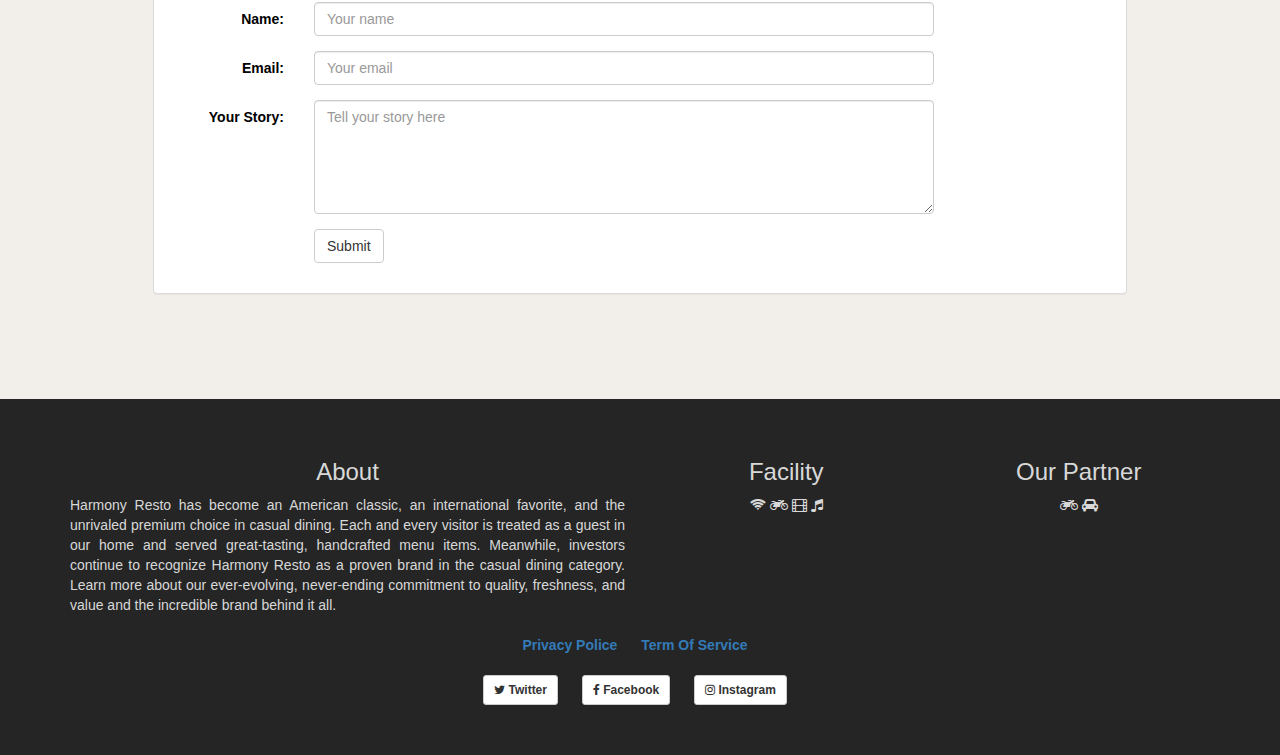
<file: braga/testimonial.html>
<!DOCTYPE html>
<html>
<head>
    <title>Harmony Resto</title>
    <meta name="viewport" content="width=device-width">
    
    <link rel="stylesheet" type="text/css" href="css/bootstrap.min.css">
    <link rel="stylesheet" type="text/css" href="css/font-awesome.min.css">
    <link rel="stylesheet" type="text/css" href="css/style.css">
    <link rel="stylesheet" type="text/css" href="css/animate.css">
    <style type="text/css">
        body{
            background-color: rgba(150, 122, 85, 0.12);
        }
        .panel-default{
            margin: 25px;
        }
        .center-div{
            margin: 0 auto;
            width:80%; /* value of your choice which suits your alignment */
        }
        .navbar-fixed-top{
            position: absolute;
        }
    </style>
</head>
<body>
<nav class="navbar navbar-fixed-top" id="main-nav">
        <div class="container">
            <!-- Brand and toggle get grouped for better mobile display -->
            <div class="navbar-header">
                <button type="button" class="navbar-toggle collapsed" data-toggle="collapse" data-target="#bs-example-navbar-collapse-1" aria-expanded="false">
                    <span class="sr-only">Toggle navigation</span>
                    <span class="icon-bar"></span>
                    <span class="icon-bar"></span>
                    <span class="icon-bar"></span>
                </button>
                <a class="navbar-brand animated slideInLeft" href="../index.html">Harmony Resto</a>
            </div>
        </div><!-- /.container-fluid -->
    </nav>
      <!-- Wrapper for slides -->
      <div class="carousel-inner carousel-header" role="listbox">
        <div class="item active pertama">
          <!-- <img src="img/banner-bg.jpg" alt=""> -->
          <div class="carousel-caption animated zoomIn">
            <h1>Harmony Resto Testimonial</h1>
                <div class="des">
                    <p>Have an interesting story at Harmony Resto? Tell us</p>
                </div>
          </div>
        </div>
        
      </div>
    </div>


<!--    yang di edit mulai dari sini -->

    <div id="who-us" class="who-us">
        <div class="container">
           <!-- <div class="row text-center">
                <div class="col-md-12">
                    <h2>Reservation</h2>
                    <img class="img-responsive" src="img/coffe.png" alt="Reservation" style="margin: 0 auto;">
                    <br><br>
                </div>
            </div> -->
            <div class="row">
                
              <!-- ISI TESTIMONI -->
               <div class="col-md-12 form" data-wow-delay="0.2s">
                        <div class="carousel slide" data-ride="carousel" id="quote-carousel">
                            <!-- Bottom Carousel Indicators -->
                            <ol class="carousel-indicators">
                                <li data-target="#quote-carousel" data-slide-to="0" class="active"><img class="img-responsive " src="./img/avatar-testimoni.jpg" alt="">
                                </li>
                                <li data-target="#quote-carousel" data-slide-to="1"><img class="img-responsive" src="./img/avatar2-testimoni.jpg" alt="">
                                </li>
                                <li data-target="#quote-carousel" data-slide-to="2"><img class="img-responsive" src="./img/avatar3-testimoni.jpg" alt="">
                                </li>
                            </ol>

                            <!-- Carousel Slides / Quotes -->
                            <div class="carousel-inner text-center">

                                <!-- Quote 1 -->
                                <div class="item active">
                                    <blockquote>
                                        <div class="row">
                                            <div class="col-sm-8 col-sm-offset-2">

                                                <p>Lorem ipsum dolor sit amet, consectetur adipiscing elit, sed do eiusmod tempor incididunt ut labore et dolore magna aliqua. Ut enim ad minim veniam, quis nostrud exercitation ullamco laboris nisi ut aliquip ex ea commodo consequat. Duis aute irure dolor in reprehenderit in voluptate velit esse cillum dolore eu fugiat nulla pariatur. !</p>
                                                <small>Someone famous</small>
                                            </div>
                                        </div>
                                    </blockquote>
                                </div>
                                <!-- Quote 2 -->
                                <div class="item">
                                    <blockquote>
                                        <div class="row">
                                            <div class="col-sm-8 col-sm-offset-2">

                                                <p>Lorem ipsum dolor sit amet, consectetur adipiscing elit, sed do eiusmod tempor incididunt ut labore et dolore magna aliqua. Ut enim ad minim veniam, quis nostrud exercitation ullamco laboris nisi ut aliquip ex ea commodo consequat. Duis aute irure dolor in reprehenderit in voluptate velit esse cillum dolore eu fugiat nulla pariatur. </p>
                                                <small>Someone famous</small>
                                            </div>
                                        </div>
                                    </blockquote>
                                </div>
                                <!-- Quote 3 -->
                                <div class="item">
                                    <blockquote>
                                        <div class="row">
                                            <div class="col-sm-8 col-sm-offset-2">

                                                <p>Lorem ipsum dolor sit amet, consectetur adipiscing elit, sed do eiusmod tempor incididunt ut labore et dolore magna aliqua. Ut enim ad minim veniam, quis nostrud exercitation ullamco laboris nisi ut aliquip ex ea commodo consequat. Duis aute irure dolor in reprehenderit in voluptate velit esse cillum dolore eu fugiat nulla pariatur. .</p>
                                                <small>Someone famous</small>
                                            </div>
                                        </div>
                                    </blockquote>
                                </div>
                            </div>

                            <!-- Carousel Buttons Next/Prev -->
                            <a data-slide="prev" href="#quote-carousel" class="left carousel-control"><i class="fa fa-chevron-left"></i></a>
                            <a data-slide="next" href="#quote-carousel" class="right carousel-control"><i class="fa fa-chevron-right"></i></a>
                        </div>
                    </div>


            </div>
        </div>
    </div>


    <div class="testi-note">    
        <div class="container">
            <div class="row">
                
                <div class="col-md-12 text-center">
                    
                    <h3><i class="fa fa-quote-left" aria-hidden="true"></i> Berbagilah kebahagiaan dalam cerita, dan jadilah inspirasi.</h3>

                </div>

            </div>
        </div>
    </div>

    <div class="testi-form">    
        <div class="container center-div">
            <div class="row">
                
                <div class="panel panel-default">
                  <div class="panel-heading"><h4>Let's tell your story</h4></div>
                  <div class="panel-body">
                    <div class="container">
                        <div class="row">
                        <div class="col-md-8">
                            
                        <form class="form-horizontal" >
                            
                            <div class="form-group">
                              <label class="control-label col-sm-2" for="name">Name:</label>
                              <div class="col-sm-10">          
                                <input type="text" class="form-control" id="name" placeholder="Your name" name="name" required>
                              </div>
                            </div>
                            <div class="form-group">
                              <label class="control-label col-sm-2" for="email">Email:</label>
                              <div class="col-sm-10">
                                <input type="email" class="form-control" id="email" placeholder="Your email" name="email" required>
                              </div>
                            </div>
                            <div class="form-group">
                              <label class="control-label col-sm-2" for="email">Your Story:</label>
                              <div class="col-sm-10">
                                <textarea class="form-control" rows="5" name="story" id="story" placeholder="Tell your story here" required></textarea>
                              </div>
                            </div>
                            <div class="form-group">        
                              <div class="col-sm-offset-2 col-sm-10">
                                <button class="btn btn-default" data-toggle="modal" data-target="#myModal">Submit</button>
                              </div>
                            </div>
                        </form>

                        </div>
                        </div>
                    </div>
                  </div>
                </div>

            </div>
        </div>
    </div>



<!-- sampai sini yah -->

    <div class="footer">
        <div class="container">
            <div class="row">
                <div class="col-md-6 kiri">
                    <h3>About</h3>
                    <p>Harmony Resto has become an American classic, an international favorite, and the unrivaled premium choice in casual dining. Each and every visitor is treated as a guest in our home and served great-tasting, handcrafted menu items. Meanwhile, investors continue to recognize Harmony Resto as a proven brand in the casual dining category. Learn more about our ever-evolving, never-ending commitment to quality, freshness, and value and the incredible brand behind it all.</p>
                </div>
                <div class="kanan">
                    <div class="col-md-3 fasilitas item">
                        <h3>Facility</h3>
                        <i class="fa fa-wifi" aria-hidden="true"></i>
                        <i class="fa fa-motorcycle" aria-hidden="true"></i>
                        <i class="fa fa-film" aria-hidden="true"></i>
                        <i class="fa fa-music" aria-hidden="true"></i>
                    </div>
                    <div class="col-md-3 partner item">
                        <h3>Our Partner</h3>
                        <i class="fa fa-motorcycle" aria-hidden="true"></i>
                        <i class="fa fa-car" aria-hidden="true"></i>
                    </div>
                </div>
                <div class="col-md-12 tulis" align="center">
                    <a href="../Privacy.html">Privacy Police</a>
                    <a href="../Tos.html">Term Of Service</a>
                </div>
                <div class="col-md-12 bawah" align="center">
                    <a href="#" class="btn btn-sm btn-default"><i class="fa fa-twitter"></i> Twitter</a>
                    <a href="#" class="btn btn-sm btn-default"><i class="fa fa-facebook"></i> Facebook</a>
                    <a href="#" class="btn btn-sm btn-default"><i class="fa fa-instagram"></i> Instagram</a>
                </div>
            </div>
        </div>
    </div>



    <!--
    
    <script src="http://formvalidation.io/vendor/formvalidation/js/formValidation.min.js"></script>
    <script src="http://formvalidation.io/vendor/formvalidation/js/framework/bootstrap.min.js"></script>
    <script src="js/bootstrap-datepicker.js"></script>
    <script src="js/custom.js"></script>

     -->
    <script src="js/jquery-2.2.4.min.js"></script>
    <script src="js/bootstrap.min.js"></script>

</body>
</html>
</file>
<file: css/style.css>
.navbar {
	border: none;
	transition: ease .4s;
}
.navbar-brand {
	color: #fff;
}
.navbar-brand:hover {
	color: #000;
}
.navbar-nav>li>a {
	color: #fff;
}

.carousel-inner {
	height: 650px;
	background-color:rgba(192,192,192,0.2);
}
.carousel-inner::before {
	content: '';
	position: absolute;
	width: 100%;
	height: 100%;
	background-image: url('../img/header.jpg');
	background-size: cover;
	z-index: -1;
	top: 0;
	left: 0;
	background-attachment: fixed;
}
.carousel-inner .item {
	width: 100%;
	height: 100%;
}
.carousel-inner .item .carousel-caption {
	top: 30%;
}
.carousel-inner .item .carousel-caption h1 {
	font-size: 64px;
	font-weight: bold;
	text-transform: uppercase;
}
.carousel-inner .item .carousel-caption a.btn-primary {
	border-radius: 1px;
	background-color: #0072ff;
}
.carousel-control.right, .carousel-control.left {
	padding: 10px;
	border-radius: 50%;
	top: 45%;
	height: 60px;
	width: 60px;
	background: transparent;
}
.fa-angle-down {
	font-size: 46px;
	padding-top: 10px; 
}

.why-us {
	padding: 80px 0;
	color: #fff;
	background: #369;  /* fallback for old browsers */
	background: -webkit-linear-gradient(to right, #0072ff, #00c6ff);  /* Chrome 10-25, Safari 5.1-6 */
	background: linear-gradient(to right, #0072ff, #00c6ff); /* W3C, IE 10+/ Edge, Firefox 16+, Chrome 26+, Opera 12+, Safari 7+ */
}
.why-us .item i.fa {
	font-size: 46px;
}
.why-us h2{
	font-size: 46px;
}
.who-us {
	padding: 80px 0;
	color: #000;
}
.who-us .item i.fa {
	font-size: 46px;
}
.who-us h2{
	font-size: 46px;
}
.menu {
	padding: 80px 0;
	color: #000;
}
.menu .item i.fa {
	font-size: 36px;
    margin: 0 10px;
}
.menu h2{
	font-size: 46px;
}
.des a{
	color: white;
	font-size: 24px;
}
.product {
	padding: 100px 0;
}
.product .img-responsive {
	transform: translateY(80px);
	opacity: 0;
	transition: ease .8s;
}
.product h2 {
	transform: translateY(80px);
	opacity: 0;
	transition: ease 1s;
}
.product p {
	transform: translateY(80px);
	opacity: 0;
	transition: ease 1.4s;
}
.product.abu {
	background-color: #f6f6f6;
}
.product .line {
	transition: ease 1.8s;
	width: 0;
	height: 4px;
	background-color: #00c6ff;
	margin-top: 20px;
}
.product h2 {
	font-weight: bold;
	margin: 30px 0;
	font-size: 48px;
}
.product p {
	font-size: 16px;
	line-height: 1.7;
}

.connect {
	width: 100%;
	padding: 80px 0;
	background-image: url('../img/banner-bg.jpg');
	background-size: cover;
	background-attachment: fixed;
}
.connect h3 {
	color: #fff;
	margin: 0;
}

/*footer*/

.footer {
	padding: 40px 0;
	background: black;
	color: white;
}
.footer a {
	font-weight: bold;
	display: inline-block;
	margin: 10px;
}
.footer a:first-child {
	margin-left: 0;
}
.footer p.copy {
	font-size: 12px;
	color: #666;
}
.kiri{
	text-align: justify;
}
.kiri h3{
	text-align: center;
}
.kanan{
	text-align: center;
}
.posting{
	text-align: justify;
}

/*footer*/

div.gallery {
    margin: 5px;
    border: 1px solid #ccc;
    float: left;
    width: 180px;
}

div.gallery:hover {
    box-shadow: 0 4px 8px 0 rgba(0, 0, 0, 0.2), 0 6px 20px 0 rgba(0, 0, 0, 0.19);
}

div.gallery img {
    width: 100%;
    height: auto;
}

div.desc {
    padding: 15px;
    text-align: center;
}

.atas a{
	color: white;
	font-size: 64px;
}

/*map*/
#map {
  			height: 500px;
  			width: 100%;
 		}

.more{
	font-size: 24px;
}

body {
	font-family: 'Lato', sans-serif;
}
</file>
<file: braga/css/style.css>
.navbar {
	border: none;
	transition: ease .4s;
}
.navbar-brand {
	color: #f3f3f3;
}
.navbar-brand:hover {
	color: #000;
}
.navbar-nav>li>a {
	color: #f3f3f3;
}

.carousel-header {
	height: 650px;
	background: linear-gradient(to right, rgba(0, 68, 152, 0.9),  rgba(0, 198, 255, 0.25));
}
.carousel-header::before {
	content: '';
	position: absolute;
	width: 100%;
	height: 100%;
	background-image: url('../img/header.jpg');
	background-size: cover;
	z-index: -1;
	top: 0;
	left: 0;
	background-attachment: fixed;
}
.carousel-header .item {
	width: 100%;
	height: 100%;
}
.carousel-header .item .carousel-caption {
	top: 30%;
}
.carousel-header .item .carousel-caption h1 {
	/* font-size: 64px; */
	text-shadow:none;
	color: #f3f3f3;
	font-weight: bold;
	text-transform: uppercase;
}
.carousel-header .item .carousel-caption a.btn-primary {
	border-radius: 1px;
	background-color: #0072ff;
}
.carousel-control.right, .carousel-control.left {
	padding: 10px;
	border-radius: 50%;
	top: 45%;
	height: 60px;
	width: 60px;
	background: transparent;
}
.fa-angle-down {
	font-size: 46px;
	padding-top: 10px; 
}

.why-us {
	padding: 80px 0;
	color: #fff;
	background: #369;  /* fallback for old browsers */
	background: -webkit-linear-gradient(to right, #0072ff, #00c6ff);  /* Chrome 10-25, Safari 5.1-6 */
	background: linear-gradient(to right, #0072ff, #00c6ff); /* W3C, IE 10+/ Edge, Firefox 16+, Chrome 26+, Opera 12+, Safari 7+ */
}
.why-us .item i.fa {
	font-size: 46px;
}
.why-us h2{
	font-size: 46px;
}
.who-us {
	padding: 80px 0;
	color: #000;
}
.who-us .item i.fa {
	font-size: 46px;
}
.who-us h2{
	font-size: 46px;
}
.menu {
	padding: 80px 0;
	color: #000;
}
.menu .item i.fa {
	font-size: 46px;
}
.menu h2{
	font-size: 46px;
}
.des a, .des p{
	text-shadow:none;
	color: #f3f3f3;
	font-size: 24px;
}
.product {
	padding: 100px 0;
}
.product .img-responsive {
	transform: translateY(80px);
	opacity: 0;
	transition: ease .8s;
}
.product h2 {
	transform: translateY(80px);
	opacity: 0;
	transition: ease 1s;
}
.product p {
	transform: translateY(80px);
	opacity: 0;
	transition: ease 1.4s;
}
.product.abu {
	background-color: #f6f6f6;
}
.product .line {
	transition: ease 1.8s;
	width: 0;
	height: 4px;
	background-color: #00c6ff;
	margin-top: 20px;
}
.product h2 {
	font-weight: bold;
	margin: 30px 0;
	font-size: 48px;
}
.product p {
	font-size: 16px;
	line-height: 1.7;
}

.connect {
	width: 100%;
	padding: 80px 0;
	background-image: url('../img/banner-bg.jpg');
	background-size: cover;
	background-attachment: fixed;
}
.connect h3 {
	color: #fff;
	margin: 0;
}

/*footer*/

.footer {
	padding: 40px 0;
	background: #252525;
	color: #d8d8d8;
}
.footer a {
	font-weight: bold;
	display: inline-block;
	margin: 10px;
}
.footer a:first-child {
	margin-left: 0;
}
.footer p.copy {
	font-size: 12px;
	color: #666;
}
.kiri{
	text-align: justify;
}
.kiri h3{
	text-align: center;
}
.kanan{
	text-align: center;
}
.posting{
	text-align: justify;
}

/*footer*/

div.gallery {
    margin: 5px;
    border: 1px solid #ccc;
    float: left;
    width: 180px;
}

div.gallery:hover {
    box-shadow: 0 4px 8px 0 rgba(0, 0, 0, 0.2), 0 6px 20px 0 rgba(0, 0, 0, 0.19);
}

div.gallery img {
    width: 100%;
    height: auto;
}

div.desc {
    padding: 15px;
    text-align: center;
}

/* Carousel */

#quote-carousel {
    padding: 0 10px 30px 10px;
    margin-top: 30px;
    /* Control buttons  */
    /* Previous button  */
    /* Next button  */
    /* Changes the position of the indicators */
    /* Changes the color of the indicators */
}
#quote-carousel .carousel-control {
    background: none;
    color: #CACACA;
    font-size: 2.3em;
    text-shadow: none;
    margin-top: 30px;
}
#quote-carousel .carousel-control.left {
    left: -60px;
}
#quote-carousel .carousel-control.right {
    right: -60px;
}
#quote-carousel .carousel-indicators {
    right: 50%;
    top: auto;
    bottom: 0px;
    margin-right: -19px;
}
#quote-carousel .carousel-indicators li {
    width: 50px;
    height: 50px;
    margin: 5px;
    cursor: pointer;
    border: 4px solid #CCC;
    border-radius: 50px;
    opacity: 0.4;
    overflow: hidden;
    transition: all 0.4s;
}
#quote-carousel .carousel-indicators .active {
    background: #333333;
    width: 128px;
    height: 128px;
    border-radius: 100px;
    border-color: #f33;
    opacity: 1;
    overflow: hidden;
}
.carousel-inner {
    min-height: 300px;
    position: relative;
    width: 100%;
    overflow: hidden;
}
.item blockquote {
    border-left: none;
    margin: 0;
}
.item blockquote p:before {
    content: "\f10d";
    font-family: 'Fontawesome';
    float: left;
    margin-right: 10px;
}
.testi-note{
	min-height: 250px;
	background-color: #f7f7f7;
	padding: 80px 0;
	color: #484848;
}
.testi-note .item i.fa {
	font-size: 46px;
}
.testi-note h2{
	font-size: 46px;
}
.testi-form {
	padding: 80px 0PX;
	color: #000;
}
</file>
